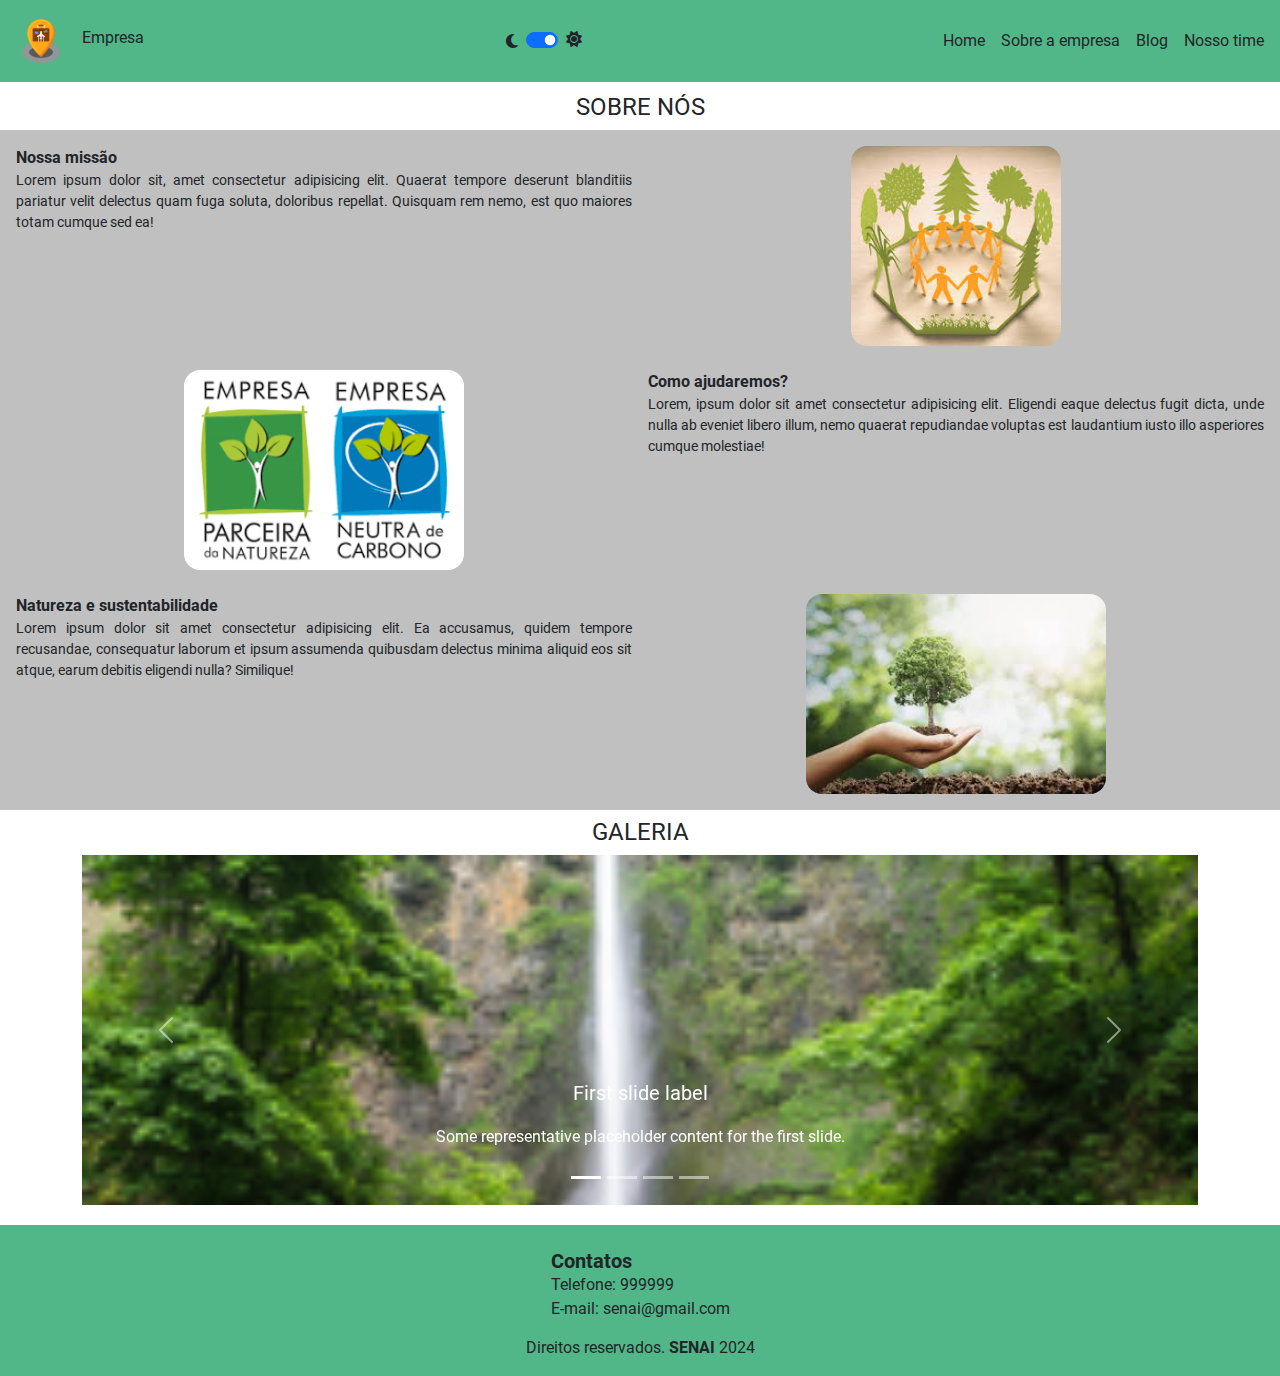
<file: src/user/pages/about/index.html>
<!DOCTYPE html>
<html lang="pt-br">

<head>
    <meta charset="UTF-8">
    <!-- css bootstrap -->
    <!-- <link href="https://cdn.jsdelivr.net/npm/bootstrap@5.3.3/dist/css/bootstrap.min.css" rel="stylesheet" integrity="sha384-QWTKZyjpPEjISv5WaRU9OFeRpok6YctnYmDr5pNlyT2bRjXh0JMhjY6hW+ALEwIH" crossorigin="anonymous"> -->
    <link rel="stylesheet" href="../../../user/css/bootstrap.css">
    <!-- css font awesome -->
    <!-- https://fontawesome.com/v6/icons -->
    <link rel="stylesheet" href="../../../user/css/font-awesome/all.min.css">
    <!-- css local -->
    <link rel="stylesheet" href="../../../user/css/all.css">
    <link rel="stylesheet" href="../../../user/css/index.css">
    <link rel="stylesheet" href="css/index.css">
    <link rel="stylesheet" href="css/media.css">
    <!-- css fim -->
    <link rel="shortcut icon" href="../../../user/img/logo/logo.png" type="image/x-icon">
    <meta name="viewport" content="width=device-width, initial-scale=1.0">
    <title>Empresa</title>
</head>

<body data-bs-theme="light">
    <div style="height:85px;"></div>
    <header class="header container-flud d-flex flex-row justify-content-between align-items-center p-3 fixed-top">
        <div class="d-flex flex-row  gap-3">
            <img class="imgLogo" src="../../../user/img/logo/logo.png" alt="">
            <p class="cArrow">Empresa</p>
        </div>
        <div class="d-flex justify-content-start align-items-center gap-2">
            <i class="fa fa-moon"></i>
            <div class="form-check form-switch">
                <input id="btnToggleTheme" class="form-check-input" type="checkbox" checked />
                <i class="fa fa-sun"></i>
            </div>
        </div>
        <div class="headerNav">
            <nav class="headerNavUL">
                <ul class="navbar-nav d-flex flex-row gap-3">
                    <li class="nav-item"><a class="nav-link " aria-current="page" href="../../../../">Home</a></li>
                    <li class="nav-item"><a class="nav-link active" aria-current="page"
                            href="../../../user/pages/about/">Sobre a empresa</a></li>
                    <li class="nav-item"><a class="nav-link " aria-current="page" href="../../../user/pages/blog/">Blog</a>
                    </li>
                    <li class="nav-item"><a class="nav-link " aria-current="page" href="../../../user/pages/team/">Nosso
                            time</a></li>
                </ul>
            </nav>
        </div>
    </header>

    <main class="container-fluid p-0 m-0 d-flex flex-column justify-content-start align-items-center">
        <h4 class="p-0 align-self-center">SOBRE NÓS</h4>
        <section id="aboutUs" class="aboutUs d-flex flex-column p-3 gap-4 container-fluid">
            <div class="aboutUsItem d-flex gap-3">
                <div class="aboutUsLeft">
                    <p class="p-0 m-0 fw-bold">Nossa missão</p>
                    <p class="p-0 m-0 small">Lorem ipsum dolor sit, amet consectetur adipisicing elit. Quaerat tempore
                        deserunt blanditiis pariatur velit delectus quam fuga soluta, doloribus repellat. Quisquam rem
                        nemo, est quo maiores totam cumque sed ea!</p>
                </div>
                <div class="aboutUsRight d-flex justify-content-around">
                    <img class="aboutUsImg rounded-4" src="../../../user/img/sobreMissão.jpg" alt="">
                </div>
            </div>
            <div class="aboutUsItem d-flex flex-row-reverse gap-3">
                <div class="aboutUsLeft">
                    <p class="p-0 m-0 fw-bold">Como ajudaremos?</p>
                    <p class="p-0 m-0 small">Lorem, ipsum dolor sit amet consectetur adipisicing elit. Eligendi eaque
                        delectus fugit dicta, unde nulla ab eveniet libero illum, nemo quaerat repudiandae voluptas est
                        laudantium iusto illo asperiores cumque molestiae!</p>
                </div>
                <div class="aboutUsRight d-flex justify-content-around">
                    <img class="aboutUsImg rounded-4" src="../../../user/img/sobreComo.png" alt="">
                </div>
            </div>
            <div class="aboutUsItem d-flex gap-3">
                <div class="aboutUsLeft">
                    <p class="p-0 m-0 fw-bold">Natureza e sustentabilidade</p>
                    <p class="p-0 m-0 small">Lorem ipsum dolor sit amet consectetur adipisicing elit. Ea accusamus,
                        quidem tempore recusandae, consequatur laborum et ipsum assumenda quibusdam delectus minima
                        aliquid eos sit atque, earum debitis eligendi nulla? Similique!</p>
                </div>
                <div class="aboutUsRight d-flex justify-content-around">
                    <img class="aboutUsImg rounded-4" src="../../../user/img/sobreSustentabilidade.jpg" alt="">
                </div>
            </div>
        </section>

        <h4 class="p-0 m-0 my-2 align-self-center">GALERIA</h4>
        <section id="carousel" class="carousel container slide d-flex justify-content-center">
            <div id="carouselExampleCaptions" class="carousel p-0 m-0 ">
                <div class="carousel-indicators">
                    <button type="button" data-bs-target="#carouselExampleCaptions" data-bs-slide-to="0" class="active" aria-current="true" aria-label="Slide 1"></button>
                    <button type="button" data-bs-target="#carouselExampleCaptions" data-bs-slide-to="1" aria-label="Slide 2"></button>
                    <button type="button" data-bs-target="#carouselExampleCaptions" data-bs-slide-to="2" aria-label="Slide 3"></button>
                    <button type="button" data-bs-target="#carouselExampleCaptions" data-bs-slide-to="3" aria-label="Slide 4"></button>
                </div>
                <div class="carousel-inner p-0 m-0 ">
                    <div class="carousel-item active">
                        <img src="../../../user/img/cortado/natureza1.png" class="img d-block w-100" alt="img 1">
                        <div class="carousel-caption d-none d-md-block">
                            <h5 class="m-0">First slide label</h5>
                            <p class="text-center">Some representative placeholder content for the first slide.</p>
                        </div>
                    </div>
                    <div class="carousel-item">
                        <img src="../../../user/img/cortado/natureza2.png" class="img d-block w-100" alt="img 2">
                        <div class="carousel-caption d-none d-md-block">
                            <h5 class="m-0">Second slide label</h5>
                            <p class="text-center">Some representative placeholder content for the second slide.</p>
                        </div>
                    </div>
                    <div class="carousel-item">
                        <img src="../../../user/img/cortado/natureza3.png" class="img d-block w-100" alt="img 3">
                        <div class="carousel-caption d-none d-md-block">
                            <h5 class="m-0">Third slide label</h5>
                            <p class="text-center">Some representative placeholder content for the third slide.</p>
                        </div>
                    </div>
                    <div class="carousel-item">
                        <img src="../../../user/img/cortado/natureza4.png" class="img d-block w-100" alt="img 4">
                        <div class="carousel-caption d-none d-md-block">
                            <h5 class="m-0">Fourth slide label</h5>
                            <p class="text-center">Some representative placeholder content for the fourth slide.</p>
                        </div>
                    </div>
                    <button class="carousel-control-prev" type="button" data-bs-target="#carouselExampleCaptions"
                        data-bs-slide="prev">
                        <span class="carousel-control-prev-icon" aria-hidden="true"></span>
                        <span class="visually-hidden">Previous</span>
                    </button>
                    <button class="carousel-control-next" type="button" data-bs-target="#carouselExampleCaptions"
                        data-bs-slide="next">
                        <span class="carousel-control-next-icon" aria-hidden="true"></span>
                        <span class="visually-hidden">Next</span>
                    </button>
                </div>
        </section>

    </main>

    <footer class="footer d-flex flex-column justify-content-center align-items-center">
        <div class="footerTop ">
            <div class="footerContatos d-flex flex-column align-items-start">
                <h5 class="m-0 p-0 mt-4 fw-bold">Contatos</h5>
                <p class="m-0 p-0">Telefone: 999999</p>
                <p class="m-0 p-0">E-mail: senai@gmail.com</p>
            </div>
        </div>
        <div class="footerBottom">
            <p class="copyright p-0">Direitos reservados. <span class="author">SENAI</span> 2024</p>
        </div>
    </footer>
</body>
<!-- js jQuery -->
<script src="../../../user/js/jquery-3.7.1.min.js"></script>
<!-- js bootrap -->
<script src="../../../user/js/bootstrap.bundle.js"></script>
<!-- <script src="https://cdn.jsdelivr.net/npm/bootstrap@5.3.3/dist/js/bootstrap.bundle.min.js" integrity="sha384-YvpcrYf0tY3lHB60NNkmXc5s9fDVZLESaAA55NDzOxhy9GkcIdslK1eN7N6jIeHz" crossorigin="anonymous"></script> -->
<!-- js local -->
<!-- <script src="../../../sevices/data/objectModel.js"></script> -->
<!-- <script src="../../../sevices/settings.js"></script> -->
<!-- <script src="../../../sevices/gateway/user.js"></script> -->
<script src="../../../user/js/index.js"></script>
<script src="js/index.js"></script>

</html>
</file>
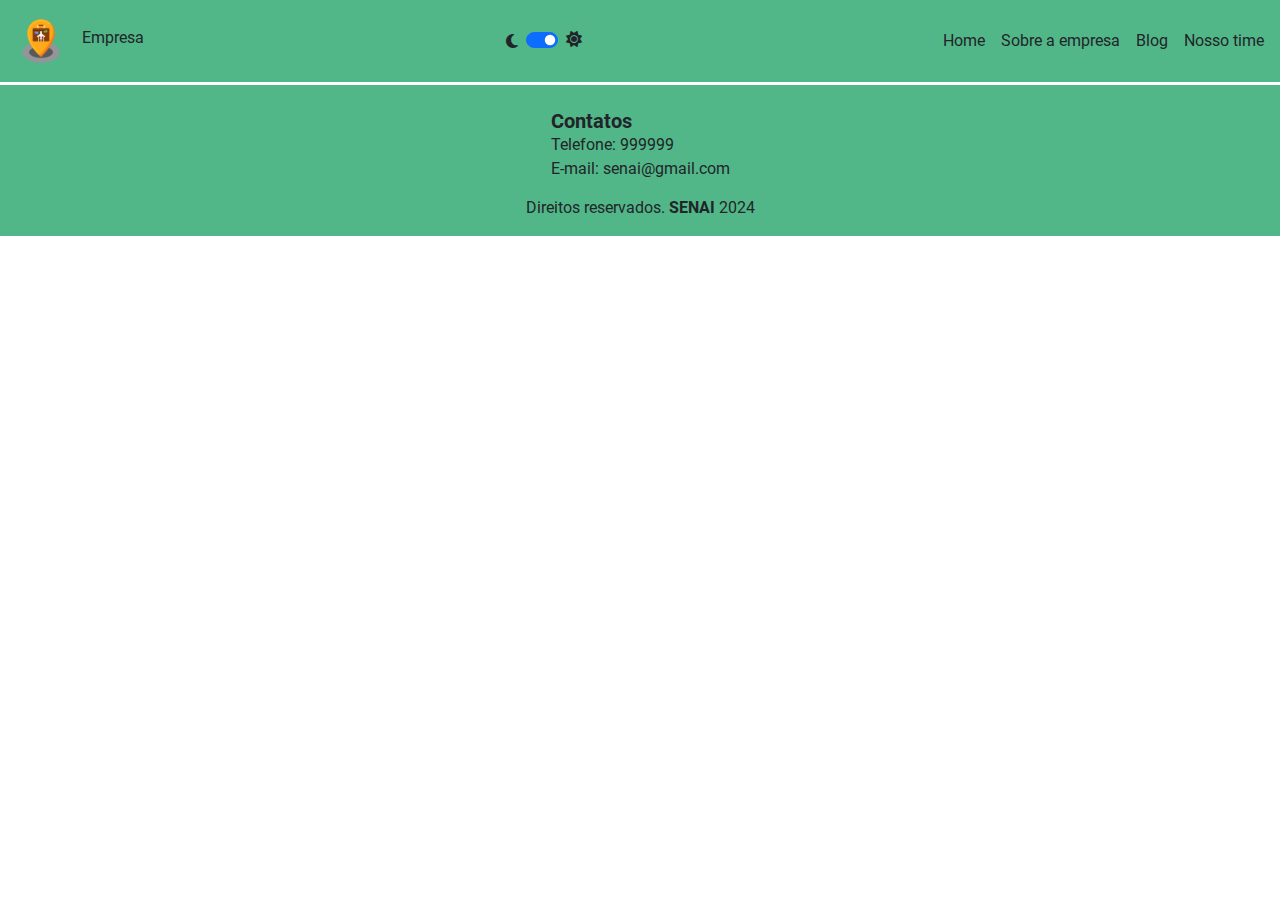
<file: src/user/pages/blog/post.html>
<!DOCTYPE html>
<html lang="pt-br">

<head>
    <meta charset="UTF-8">
    <!-- css bootstrap -->
    <link rel="stylesheet" href="../../../user/css/bootstrap.css">
    <link rel="stylesheet" href="../../../user/css/font-awesome/all.min.css">
    <!-- css local -->
    <link rel="stylesheet" href="../../../user/css/all.css">
    <link rel="stylesheet" href="../../../user/css/index.css">
    <link rel="stylesheet" href="css/post.css">
    <link rel="stylesheet" href="css/post-media.css">
    <!-- css fim -->
    <link rel="shortcut icon" href="../../../user/img/logo/logo.png" type="image/x-icon">
    <meta name="viewport" content="width=device-width, initial-scale=1.0">
    <title>Empresa</title>
</head>

<body data-bs-theme="light" >
    <div style="height:85px;"></div>
</body>
<!-- js -->
<script src="../../../user/js/jquery-3.7.1.min.js"></script>
<script src="../../../user/js/bootstrap.bundle.min.js"></script>
<!-- js local -->
<script src="../../../app/models/core.js"></script>
<script src="../../../app/models/bindings.js"></script>
<script src="../../../app/data/storage.js"></script>
<script src="../../../app/services/settings.js"></script>
<script src="js/post.js"></script>
</html>
</file>
<file: src/user/css/all.css>
/* public/common/shared css elements configuration */

@keyframes bgColor {
    0% {
        background-color: var(--color4);
    }
    100% {
        background-color: var(--colorWhitish);
    }    
}

@font-face {
    font-family: Roboto;
    src: url(../fonts/Roboto/Roboto-Regular.ttf);
}
@font-face {
    font-family: Roboto;
    src: url(../fonts/Roboto/Roboto-Bold.ttf);
    font-weight: bold;
}
@font-face {
    font-family: Roboto;
    src: url(../fonts/Roboto/Roboto-Italic.ttf);
    font-style: italic;
}

:root {
    /* colors */
    --colorWhitish: rgb(248, 249, 250); 
    --colorBlackish: rgb(33, 37, 41); 

    --colorWhite: white;
    --colorSilver: silver;
    --colorGray: gray;
    --colorBlack: black;
    --colorRed: red;
    --colorLime: lime;
    --colorCyan: cyan;
    --colorYellow: yellow;

    /* gray */
    --colorWB1: rgb(233, 236, 239); 
    --colorWB2: rgb(222, 226, 230); 
    --colorWB3: rgb(206, 212, 218); 
    --colorWB4: rgb(173, 181, 189); 
    --colorWB5: rgb(108, 117, 125); 
    --colorWB6: rgb(73, 80, 87); 
    --colorWB7: rgb(52, 58, 64); 

    /* blue */
    --color1: #ADE8F4; 
    --color2: #90E0EF; 
    --color3: #48CAE4; 
    --color4: #00B4D8; 
    --color5: #0096C7; 
    --color6: #0077B6; 
    --color7: #023E8A; 

    /* orange */
    --color1: #FAA307; 
    --color2: #F48C06; 
    --color3: #E85D04; 
    --color4: #D00000; 
    --color5: #9D0208; 
    --color6: #6A040F; 
    --color7: #370617; 
   
    /* green */
    --color1: #B7E4C7; 
    --color2: #95D5B2; 
    --color3: #74C69D; 
    --color4: #52B788; 
    --color5: #40916C; 
    --color6: #2D6A4F; 
    --color7: #1B4332;

    /* fonts */
    --fontArt1: 'Protest Guerrilla';
    --fontSans1: Roboto;
    --fontSerifa1: 'Times New Roman';

    --fontArt2: 'Protest Guerrilla';
    --fontSans2: 'SUSE';
    --fontSerifa2: 'Times New Roman';
    
    --textSize: 10pt; 
    --textSizeS: 8pt; 
    --textSizeL: 12pt; 
    --textSizeLX: 14pt; 
    
    --iconSize: 32px; 
    --iconSizeS: 24px; 
    --iconSizeM: 36px; 
    --iconSizeL: 48px; 
    --iconSizeLX: 64px; 
    
    /* others */
    --spaceIn: 10px;
    --spaceIn2: 20px;
    --spaceIn3: 30px;
    --spaceOut: 50px;
    --spaceMax: 100px;
    --spaceMin: 5px;

    --animate-duration: 800ms;
    --animate-delay: 0.9s;
    --transition: .5s;
}

.cBack {
    background-color: pink;
}

* {
    margin: 0;
    padding: 0;
    font-family: var(--fontSans1), Arial, Helvetica, sans-serif;
}

body, header, footer {
    width: 100%;
}

h1, h2, h3, h4, h5, h6 {
    margin-top: 8px;
    padding: var(--spaceIn);
}

p {
    text-align: justify;
    padding-top: var(--spaceIn);
}
button {
    padding: 5px var(--spaceIn);
    color: var(--colorWhitish);
    border: none;
    border-radius: 8px;
    cursor: pointer;
}

.postAuthorImg {
    width: 30px;
    height: 30px;
    background-color: var(--color7);
    border-radius: 100%;
}
</file>
<file: src/user/css/index.css>
::-webkit-scrollbar {
    width: 0px;
    display: none;
}

/* trabalha em conjunto com a classe  HTML "d-flex flex-column justify-content-between" */
/* body {
    height: 100vh;
} */
/* trabalha em conjunto com a div HTML h-spacer */



.copyright { margin-top: 15px; }
.author { font-weight: bold; }
.cArrow { cursor: default; }
.cHand { cursor: pointer; }

a {
    text-decoration: none;
    cursor: pointer;
    color: inherit;
}
a:hover {
    font-weight: bold;
    color: var(--color6);
    background-color: var(--color4);
}


h4 {
    padding: 30px;
}

input {
    border: none;
    outline: none;
    border-bottom: 1px solid black;
}

.header, .footer {
    background-color: var(--color4);
}
.header img {
    width: 50px;
    height: 50px;
}

/* sections */

.bannerImg {
    display: block;
    margin-left: auto;
    margin-right: auto;
    width: 180px;
    height: 180px;
    border-radius: 100%;
}
.world {
    background-color: silver;
    height: 270px;
}
.worldTopLeft {
    width: 50%;
}
.worldImages {
    width: 50%;
    height: 200px;
    border-radius: 20px;
    background-size: cover;
}
.carousel {
    width: 400px;
    height: 200px;
    margin: 0;
}
.carousel-item {
    width: 400px;
    height: 200px;
    border-radius: var(--spaceIn);;
}


.posts {
    width: 50%;
    height: 400px;
    overflow-y: scroll;
}
.postImg {
    width: 150px;
    height: 150px;
    background-color: var(--color4);
}
.postsSearchTrigger {
    width: 80%;
}

.network {
    background-color: silver;
}
.networkImage {
    width: 120px;
    height: 180px;
}
</file>
<file: src/user/pages/about/css/index.css>
.aboutUs {
    background-color: silver;
}
.aboutUsLeft {
    width: 50%;
}
.aboutUsRight {
    width: 50%;
    height: 200px;
    border-radius: 20px;
}

.carousel {
    width: 100%;
    height: 350px;
    margin: 0px var(--spaceOut);
    margin-bottom: var(--spaceIn2);
}
.carousel-item {
    width: 100%;
    height: 350px;
}
</file>
<file: src/user/pages/about/css/media.css>
/* css media configuration related to index.html 

                width ?     portrait or landscape 
    MobileS		320
    MobileM		375
    MobileL		425         *   480
    Tablet		768         *
    Laptop		1024
    LaptopL		1440        *
    4K			2560 	
    
    0   watch   320px   mobile   480px   tablet   1024px   laptop   1440px   desktop   2560px   tv  ...
                ---              ===              ----              ====               ----  
                    -->     400        800     <--
*/


/* 320 < mobile < 400*/
@media screen and (min-width: 320px) and (max-width: 400px) and (orientation: portrait) {
    .headerPC {
        display: none;
    }
    .headerMobile {
        display: flex;
    }
}	
/* 320 < mobile < 400 - landscape */
@media screen and (min-width: 320px) and (max-width: 400px) and (orientation: landscape) {
    body {
        background-color: lime; 
    }
}	


/* 400 < tablet < 800 */
@media screen and (min-width: 400px) and (max-width: 800px) and (orientation: portrait) {
    .headerPC {
        display: none;
    }
    .headerMobile {
        display: flex;
    }
}	
/* 400 < tablet < 800 - landscape */
@media screen and (min-width: 400px) and (max-width: 800px) and (orientation: landscape) {
    body {
        background-color: pink; 
    }
}	


/* watch < 320 */
@media screen and (max-width: 320px) {

}
</file>
<file: src/user/pages/blog/css/post.css>
.ourTeamLeft {
    width: 50%;
    height: 200px;
}
.postAuthorImg {
    width: 300px;
    height: 400px;
}
.ourTeamRight {
    width: 50%;
}
.postImage {
    width: 500px;
    height: 250px;
}

.postData {
    width: 70%;
}
.postAuthor {
    width: 30%;
}
.hashtag {
    color: var(--colorWhitish);
    background-color: var(--colorWB6);
}
</file>
<file: src/user/pages/blog/css/post-media.css>
/* css media configuration related to index.html 

                width ?     portrait or landscape 
    MobileS		320
    MobileM		375
    MobileL		425         *   480
    Tablet		768         *
    Laptop		1024
    LaptopL		1440        *
    4K			2560 	
    
    0   watch   320px   mobile   480px   tablet   1024px   laptop   1440px   desktop   2560px   tv  ...
                ---              ===              ----              ====               ----  
                    -->     400        800     <--
*/


/* 320 < mobile < 400*/
@media screen and (min-width: 320px) and (max-width: 400px) and (orientation: portrait) {
    .headerPC {
        display: none;
    }
    .headerMobile {
        display: flex;
    }
}	
/* 320 < mobile < 400 - landscape */
@media screen and (min-width: 320px) and (max-width: 400px) and (orientation: landscape) {
    body {
        background-color: lime; 
    }
}	


/* 400 < tablet < 800 */
@media screen and (min-width: 400px) and (max-width: 800px) and (orientation: portrait) {
    .headerPC {
        display: none;
    }
    .headerMobile {
        display: flex;
    }
}	
/* 400 < tablet < 800 - landscape */
@media screen and (min-width: 400px) and (max-width: 800px) and (orientation: landscape) {
    body {
        background-color: pink; 
    }
}	


/* watch < 320 */
@media screen and (max-width: 320px) {

}
</file>
